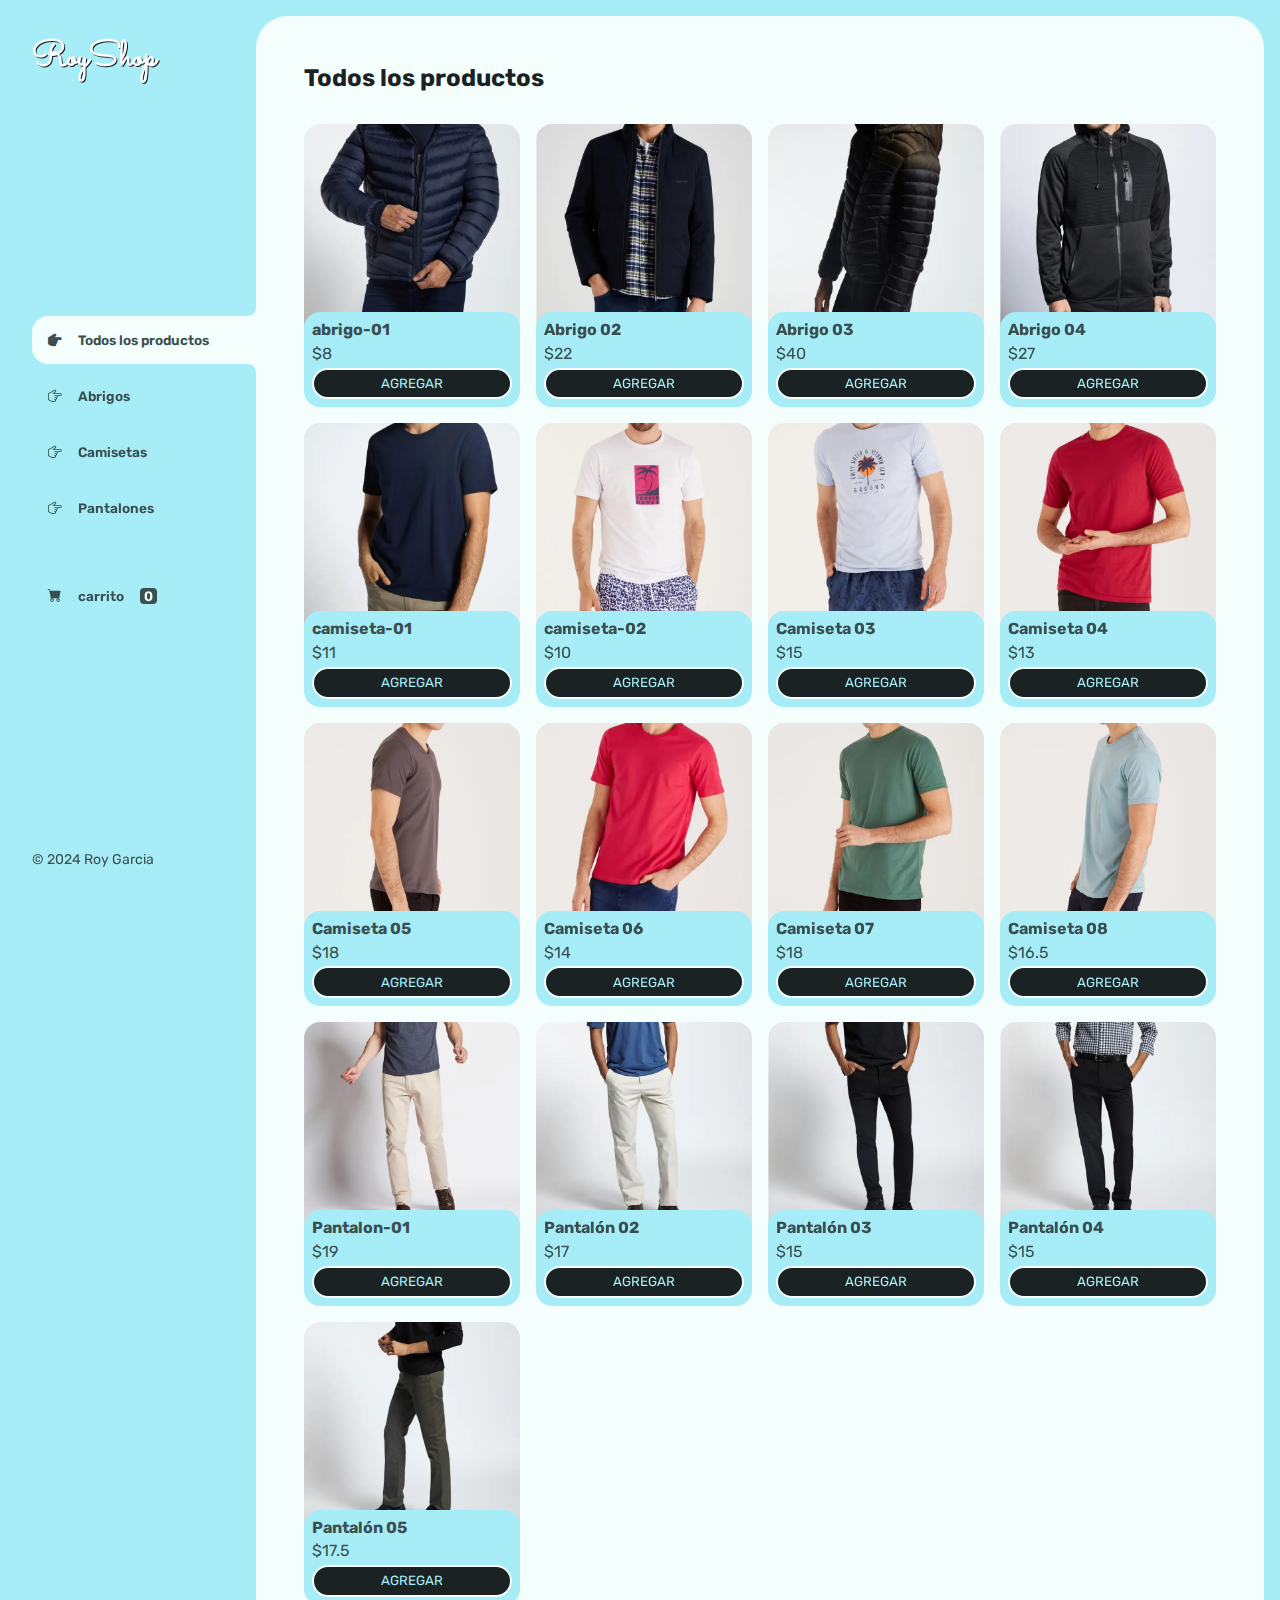
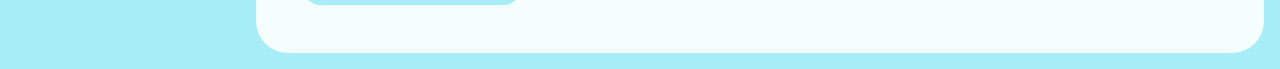
<file: index.html>
<!DOCTYPE html>
<html lang="en">
<head>
  <meta charset="UTF-8">
  <meta name="viewport" content="width=device-width, initial-scale=1.0">
  <link rel="stylesheet" href="style.css">
  <link rel="stylesheet" href="https://cdn.jsdelivr.net/npm/bootstrap-icons@1.10.5/font/bootstrap-icons.css">
  <link href="https://fonts.googleapis.com/css2?family=Sacramento&display=swap" rel="stylesheet">
  <title>RoyShop</title>
</head>
<body>
  <div class="wrapper">
    <aside>
      <header>
        <h1 class="logo">RoyShop</h1>
      </header>
      <nav>
        <ul class="menu">
          <li> 
            <button id="todos" class="boton-menu boton-categoria active"><i class="bi bi-hand-index-thumb-fill"></i>Todos los productos</button>
          </li>
          <li> 
            <button id="abrigos" class="boton-menu boton-categoria"><i class="bi bi-hand-index-thumb"></i>Abrigos</button>
          </li>
          <li> 
            <button id="camisetas" class="boton-menu boton-categoria"><i class="bi bi-hand-index-thumb"></i>Camisetas</button>
          </li>
          <li> 
            <button id="pantalones" class="boton-menu boton-categoria"><i class="bi bi-hand-index-thumb"></i>Pantalones</button>
          </li>
          <li>
            <a class="boton-menu boton-carrito"  href="carrito.html"><i class="bi bi-cart-fill"></i>carrito <span id="numerito" class="numerito">0</span>
            </a>
          </li>
        </ul>
      </nav>
      <footer>
        <p class="texto-footer">© 2024 Roy Garcia</p>
      </footer>
    </aside>
    <main>
      <h2 class="titulo-principal" id="titulo-principal">Todos los productos</h2>
      <div id="contenedor-productos" class="contenedor-producto">
      </div>
    </main>
  </div>
  <script src="main.js"></script>
</body>
</html>
</file>
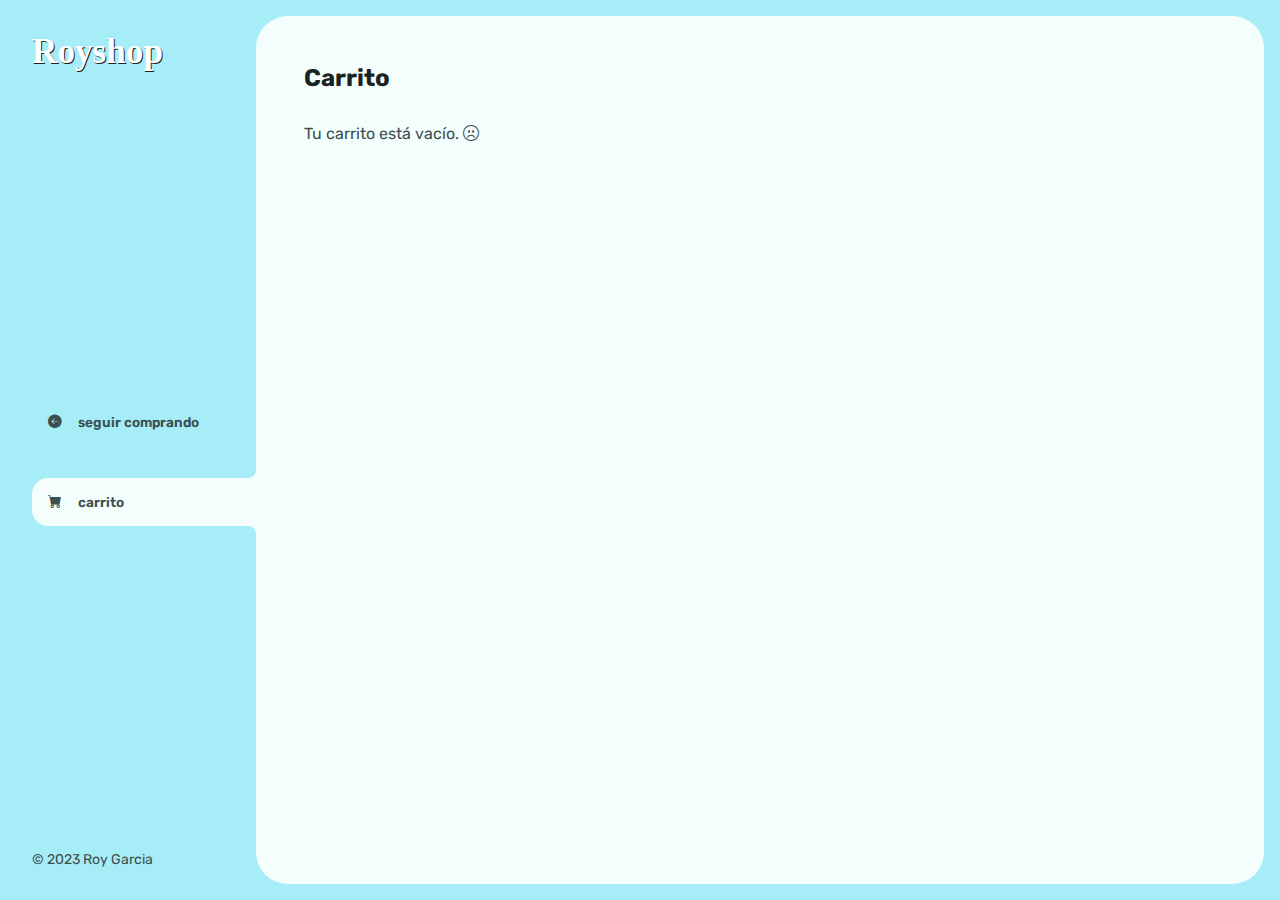
<file: carrito.html>
<!DOCTYPE html>
<html lang="es">
<head>
  <meta charset="UTF-8">
  <meta name="viewport" content="width=device-width, initial-scale=1.0">
  <title>Document</title>
  <link rel="stylesheet" href="style.css">
  <link rel="stylesheet" href="https://cdn.jsdelivr.net/npm/bootstrap-icons@1.10.5/font/bootstrap-icons.css">
</head>
<body>
  
  <div class="wrapper">
    <aside>
      <header>
        <h1 class="logo">Royshop</h1>
      </header>
      <nav>
        <ul>
          <li>
            <a class="boton-menu boton-volver"  href="index.html">
              <i class="bi bi-arrow-left-circle-fill"></i>seguir comprando 
            </a>
          </li>
          <li>
            <a class="boton-menu boton-carrito active" href="/carrito.html"><i class="bi bi-cart-fill"></i>carrito
            </a>
          </li>
        </ul>
      </nav>
      <footer>
        <p class="texto-footer">© 2023 Roy Garcia</p>
      </footer>
    </aside>
    <main>
      <h2 class="titulo-principal">Carrito</h2>
      <div class="contenedor-carrito">
        <p id="carrito-vacio" class="carrito-vacio">Tu carrito está vacío. <i class="bi bi-emoji-frown"></i></p>
        
        <div id="carrito-productos" class="carrito-productos disabled">
         

        </div>

        <div id="carrito-acciones" class="carrito-acciones disabled">
          <div class="carrito-acciones-izquierda">
            <button id="carrito-acciones-vaciar" class="carrito-acciones-vaciar">
              Vaciar carrito
            </button>
          </div>
          <div class="carrito-acciones-derecha">
            <div class="carrito-acciones-total">
              <p>Total:</p>
              <p id="Total">$3000</p>
            </div>
            <button id="carrito-acciones-comprar" class="carrito-acciones-comprar">
              Comprar ahora
            </button>
          </div>
        </div>

        <p id="carrito-comprado" class="carrito-comprado disabled">Muchas gracias por tu compra. <i class="bi bi-emoji-kiss"></i></p>

      </div>
    </main>
   </div>


  <script src="carrito.js"></script>
</body>
</html>
</file>
<file: style.css>
@import url("https://fonts.googleapis.com/css2?family=Rubik:wght@300&display=swap");

:root {
  --clr-main: #a7edf7;
  --clr-main-light: #3a4f50;
  --clr-white: #f4fefd;
  --clr-gray: #1b2223;
  --clr-red: #961818;
}

* {
  margin: 0;
  padding: 0;
  box-sizing: border-box;
  font-family: "Rubik", sans-serif;
}

h1,
h2,
h3,
h4,
h5,
h6,
p,
a,
input,
textarea {
  margin: 0;
  padding: 0;
}

ul {
  list-style-type: none;
}

a {
  text-decoration: none;
}

.wrapper {
  display: grid;
  grid-template-columns: 1fr 4fr;
  background-color: var(--clr-main);
}

aside {
  padding: 2rem;
  padding-right: 0;
  color: var(--clr-main-light);
  position: sticky;
  top: 0;
  height: 100vh;
  display: flex;
  flex-direction: column;
  justify-content: space-between;
}

.logo {
  font-family: "Sacramento", cursive;
  font-weight: 600;
  font-size: 2.2rem;
  color: white;
  text-shadow: 1px 1px 0 var(--clr-gray);
}

.menu {
  display: flex;
  flex-direction: column;
  gap: 0.5rem;
}

.boton-menu {
  background-color: transparent;
  border: 0;
  color: var(--clr-main-light);
  font-size: 1rem;
  cursor: pointer;
  display: flex;
  align-items: center;
  gap: 1rem;
  font-weight: 600;
  padding: 1rem;
  font-size: 0.85rem;
  width: 100%;
}

.boton-menu.active {
  background-color: var(--clr-white);
  color: var(--clr-main-light);
  border-top-left-radius: 1rem;
  border-bottom-left-radius: 1rem;
  position: relative;
}

.boton-menu.active::before {
  content: "";
  position: absolute;
  width: 1rem;
  height: 2rem;
  bottom: 100%;
  right: 0;
  background-color: transparent;
  border-bottom-right-radius: 0.5rem;
  box-shadow: 0 1rem 0 var(--clr-white);
}

.boton-menu.active::after {
  content: "";
  position: absolute;
  width: 1rem;
  height: 2rem;
  top: 100%;
  right: 0;
  background-color: transparent;
  border-top-right-radius: 0.5rem;
  box-shadow: 0 -1rem 0 var(--clr-white);
}

.bi-hand-index-thumb-fill,
.bi-hand-index-thumb {
  transform: rotateZ(90deg);
}

.boton-carrito {
  margin-top: 2rem;
}

.numerito {
  background-color: var(--clr-main-light);
  color: var(--clr-white);
  padding: 0 0.25rem;
  border-radius: 0.25rem;
}

.boton-carrito.active .numerito {
  background-color: var(--clr-main);
  color: var(--clr-white);
}

.texto-footer {
  color: var(--clr-main-light);
  font-size: 0.88rem;
}

main {
  background-color: var(--clr-white);
  margin: 1rem;
  margin-left: 0;
  border-radius: 2rem;
  padding: 3rem;
}

.titulo-principal {
  color: var(--clr-gray);
  margin-bottom: 2rem;
}

.contenedor-producto {
  display: grid;
  grid-template-columns: repeat(4, 1fr);
  gap: 1rem;
}

.producto-imagen {
  max-width: 100%;
  border-radius: 1rem;
}

.producto-detalles {
  background-color: var(--clr-main);
  color: var(--clr-main-light);
  padding: 0.5rem;
  border-radius: 1rem;
  margin-top: -2rem;
  position: relative;
  display: flex;
  flex-direction: column;
  gap: 0.3rem;
}

.producto-titulo {
  font-size: 1rem;
}

.producto-agregar {
  border: 0;
  background-color: var(--clr-gray);
  color: var(--clr-main);
  padding: 0.4rem;
  text-transform: uppercase;
  border-radius: 1rem;
  cursor: pointer;
  border: 2px solid var(--clr-white);
  transition: background-color 0.2s, color 0.2s;
}

.producto-agregar:hover {
  background-color: var(--clr-main-light);
  color: var(--clr-white);
}

/* CARRITO */

.contenedor-carrito {
  display: flex;
  flex-direction: column;
  gap: 1.5rem;
}

.carrito-vacio,
.carrito-comprado {
  color: var(--clr-main-light);
}

.carrito-productos {
  display: flex;
  flex-direction: column;
  gap: 0.3rem;
}

.carrito-producto {
  display: flex;
  justify-content: space-between;
  align-items: center;
  background-color: var(--clr-white);
  color: var(--clr-gray);
  padding: 0.5rem;
  padding-right: 1.5rem;
  border-radius: 1rem;
  border: 0.15rem solid;
}

.carrito-producto-imagen {
  width: 4rem;
  border-radius: 1rem;
}

.carrito-producto small {
  font-size: 1rem;
}

.carrito-producto-eliminar {
  border: 0;
  background-color: transparent;
  color: var(--clr-red);
  cursor: pointer;
}

.carrito-acciones {
  display: flex;
  justify-content: space-between;
}

.carrito-acciones-vaciar {
  border: 0;
  background-color: var(--clr-gray);
  padding: 1rem;
  border-radius: 1rem;
  color: var(--clr-main);
  text-transform: uppercase;
  cursor: pointer;
}

.carrito-acciones-derecha {
  display: flex;
}

.carrito-acciones-total {
  display: flex;
  border: 0;
  background-color: var(--clr-gray);
  padding: 1rem;
  color: var(--clr-main);
  text-transform: uppercase;
  border-top-left-radius: 1rem;
  border-bottom-left-radius: 1rem;
  gap: 0.5rem;
}

.carrito-acciones-comprar {
  border: 0;
  background-color: var(--clr-main);
  padding: 1rem;
  color: var(--clr-gray);
  text-transform: uppercase;
  cursor: pointer;
  border-top-right-radius: 1rem;
  border-bottom-right-radius: 1rem;
  font-weight: 700;
}

.disabled {
  display: none;
}
</file>
